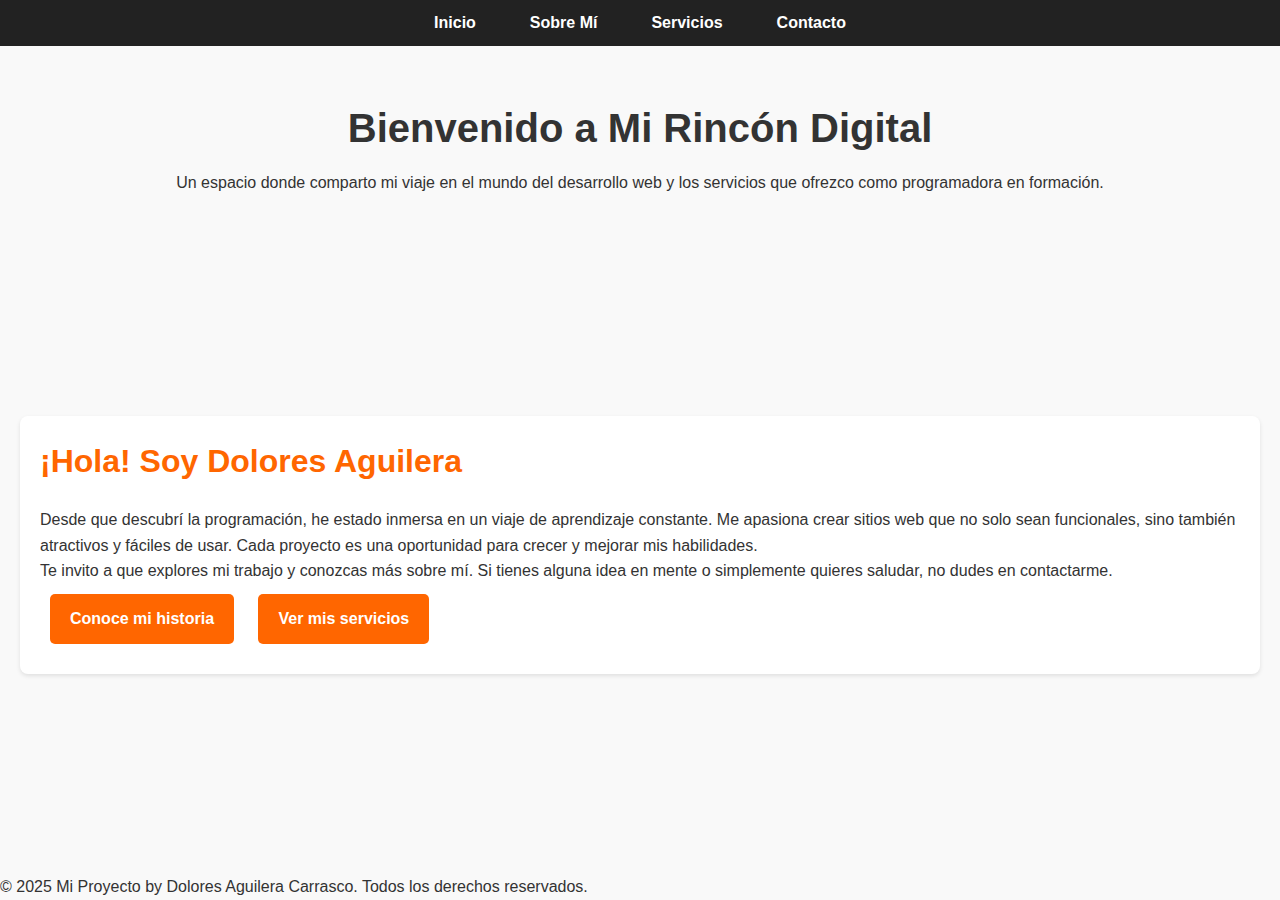
<file: index.html>
<!DOCTYPE html>
<html lang="es">
<head>
    <meta charset="UTF-8">
    <meta name="viewport" content="width=device-width, initial-scale=1.0">
    <title>Inicio - Mi Proyecto</title>
    <meta name="description" content="Conoce más sobre Mi Proyecto, mi historia, misión y valores.">
    <meta name="keywords" content="proyecto, pagina principal, pagina web">
    <meta name="author" content="Dolores Aguilera Carrasco">
    <link rel="stylesheet" href="css/styles.css">
</head>
<body>
    <nav>
        <ul>
            <li><a href="../index.html">Inicio</a></li>
            <li><a href="pages/about.html">Sobre Mí</a></li>
            <li><a href="pages/services.html">Servicios</a></li>
            <li><a href="pages/contact.html">Contacto</a></li>
        </ul>
    </nav>

    <header>
        <h1>Bienvenido a Mi Rincón Digital</h1>
        <p>Un espacio donde comparto mi viaje en el mundo del desarrollo web y los servicios que ofrezco como programadora en formación.</p>
    </header>

    <main>
        <section>
            <h2>¡Hola! Soy Dolores Aguilera</h2>
            <p>Desde que descubrí la programación, he estado inmersa en un viaje de aprendizaje constante. Me apasiona crear sitios web que no solo sean funcionales, sino también atractivos y fáciles de usar. Cada proyecto es una oportunidad para crecer y mejorar mis habilidades.</p>
            <p>Te invito a que explores mi trabajo y conozcas más sobre mí. Si tienes alguna idea en mente o simplemente quieres saludar, no dudes en contactarme.</p>
        <div class="cta-links">
            <a href="pages/about.html">Conoce mi historia</a>
            <a href="pages/services.html">Ver mis servicios</a>
        </div>
        </section>
    </main>
    <footer>
        <p>&copy; 2025 Mi Proyecto by Dolores Aguilera Carrasco. Todos los derechos reservados.</p>
    </footer>
</body>
</html>
</file>
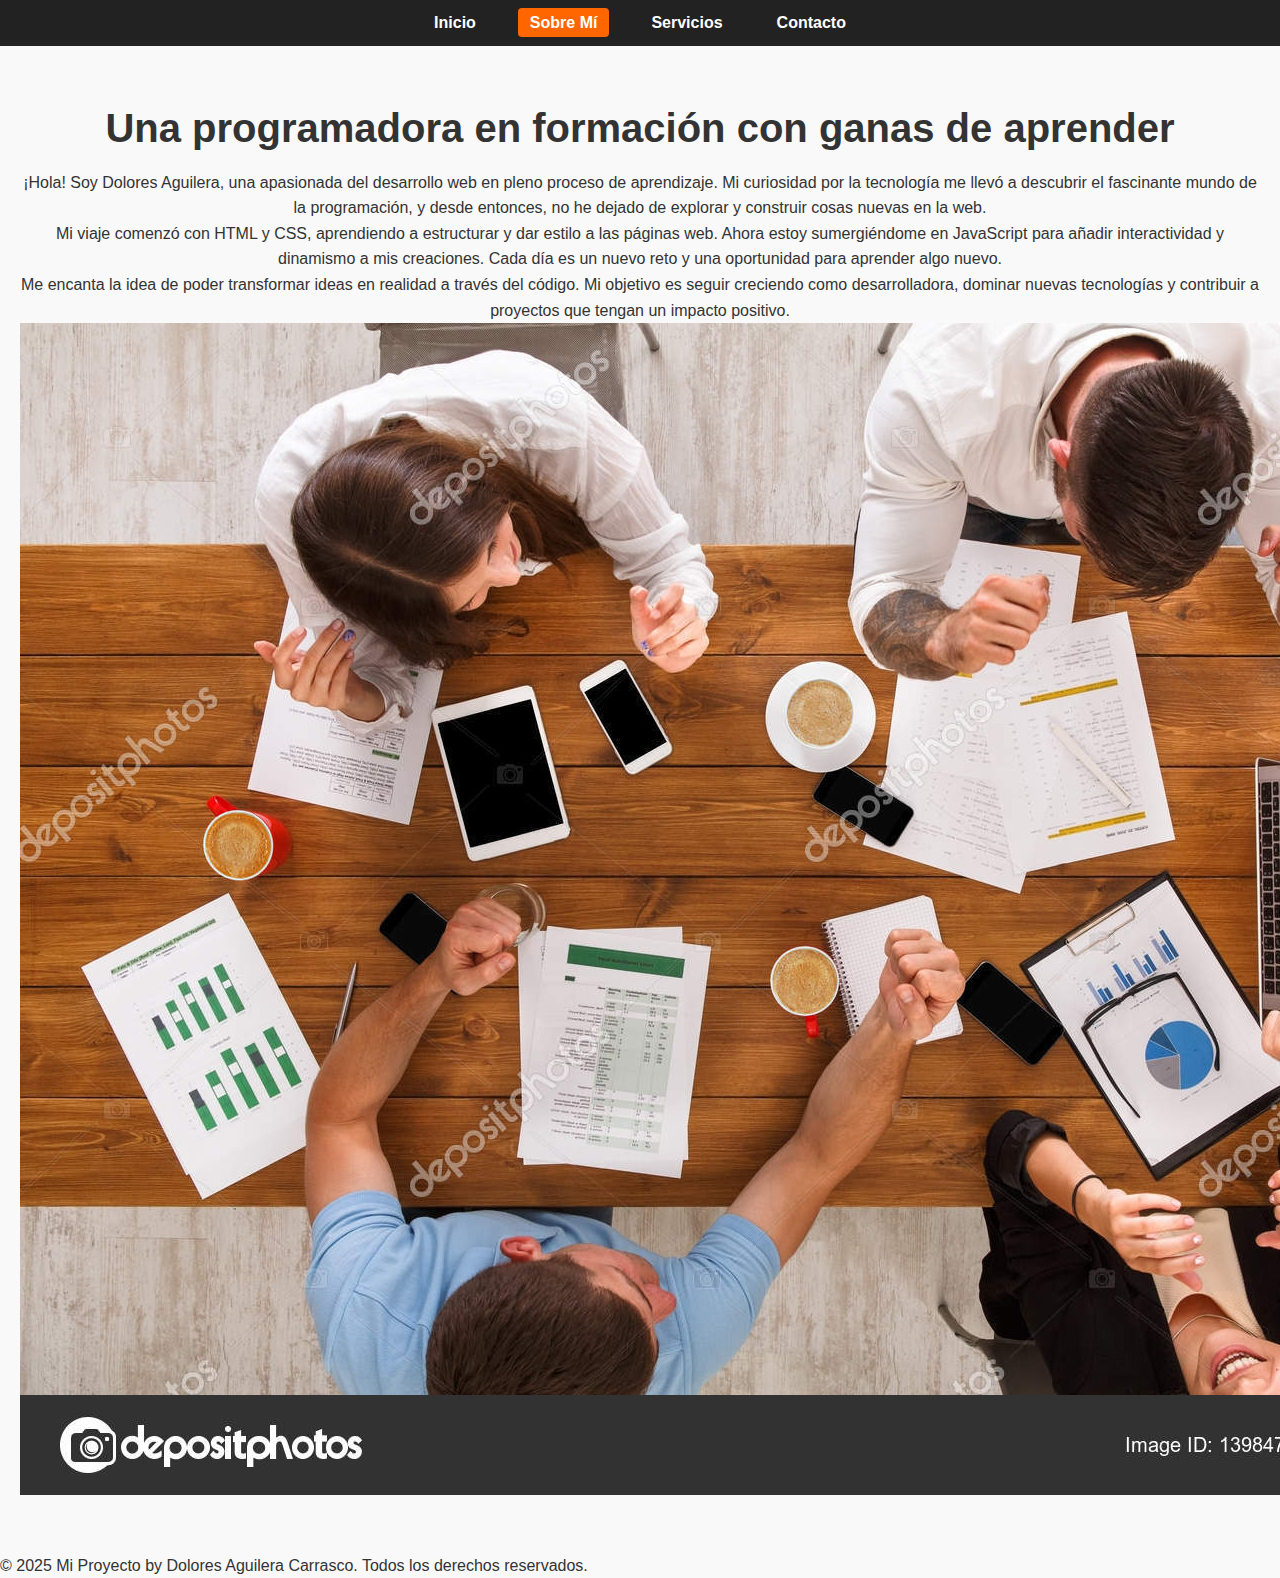
<file: pages/about.html>
<!DOCTYPE html>
<html lang="es">
<head>
    <meta charset="UTF-8">
    <meta name="viewport" content="width=device-width, initial-scale=1.0">
    <title>Sobre Mí</title>
    <meta name="description" content="Conoce más sobre Mi, mi historia, misión y valores.">
    <meta name="keywords" content="sobre mí, Dolores Aguilera, programacion, desarrollo web">
    <meta name="author" content="Dolores Aguilera Carrasco">
    <link rel="stylesheet" href="../css/styles.css">
</head>
<body>
    <nav>
        <ul>
            <li><a href="../index.html">Inicio</a></li>
            <li><a href="about.html" class="active">Sobre Mí</a></li>
            <li><a href="services.html">Servicios</a></li>
            <li><a href="contact.html">Contacto</a></li>
        </ul>
    </nav>

    <header>
        <h1>Una programadora en formación con ganas de aprender</h1>
        <p>¡Hola! Soy Dolores Aguilera, una apasionada del desarrollo web en pleno proceso de aprendizaje. Mi curiosidad por la tecnología me llevó a descubrir el fascinante mundo de la programación, y desde entonces, no he dejado de explorar y construir cosas nuevas en la web.</p>
        <p>Mi viaje comenzó con HTML y CSS, aprendiendo a estructurar y dar estilo a las páginas web. Ahora estoy sumergiéndome en JavaScript para añadir interactividad y dinamismo a mis creaciones. Cada día es un nuevo reto y una oportunidad para aprender algo nuevo.</p>
        <p>Me encanta la idea de poder transformar ideas en realidad a través del código. Mi objetivo es seguir creciendo como desarrolladora, dominar nuevas tecnologías y contribuir a proyectos que tengan un impacto positivo.</p>
        <img src="../images/grupo-personas-trabajando.webp" alt="Una persona trabajando en su ordenador" title="Yo, aprendiendo a programar">
    </header>
    <footer>
        <p>&copy; 2025 Mi Proyecto by Dolores Aguilera Carrasco. Todos los derechos reservados.</p>
    </footer>
</body>
</html>
</file>
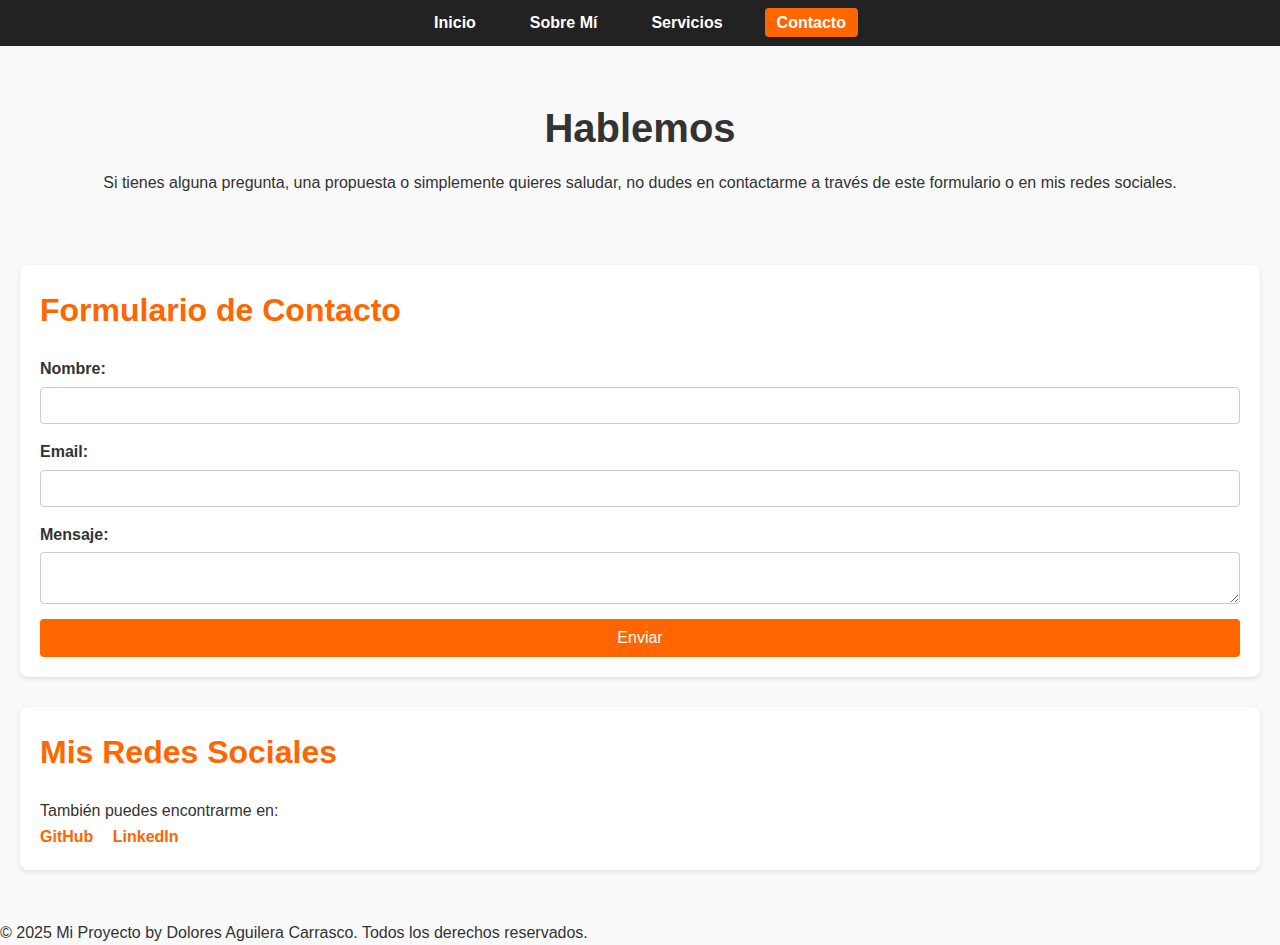
<file: pages/contact.html>
<!DOCTYPE html>
<html lang="es">
<head>
    <meta charset="UTF-8">
    <meta name="viewport" content="width=device-width, initial-scale=1.0">
    <title>Contacto - Mi proyecto</title>
    <meta name="description" content="Para contactar llamame.">
    <meta name="keywords" content="contacto, informacion, llamar">
    <meta name="author" content="Dolores Aguilera Carrasco">
    <link rel="stylesheet" href="../css/styles.css">
    <link rel="stylesheet" href="https://cdnjs.cloudflare.com/ajax/libs/font-awesome/6.5.2/css/all.min.css" integrity="sha512-SnH5WK+bZxgPHs44uWIX+LLJAJ9/2PkPKZ5QiAj6Ta86w+fsb2TkcmfRyVX3pBnMFcV7oQPJkl9QevSCWr3W6A==" crossorigin="anonymous" referrerpolicy="no-referrer" />
</head>
<body>
    <nav>
        <ul>
            <li><a href="../index.html">Inicio</a></li>
            <li><a href="about.html">Sobre Mí</a></li>
            <li><a href="services.html">Servicios</a></li>
            <li><a href="contact.html" class="active">Contacto</a></li>
        </ul>
    </nav>

    <header>
        <h1>Hablemos</h1>
        <p>Si tienes alguna pregunta, una propuesta o simplemente quieres saludar, no dudes en contactarme a través de este formulario o en mis redes sociales.</p>
    </header>

    <main>
        <section>
            <h2>Formulario de Contacto</h2>
            <form action="#" method="post">
                <label for="nombre">Nombre:</label>
                <input type="text" id="nombre" name="nombre" required>

                <label for="email">Email:</label>
                <input type="email" id="email" name="email" required>

                <label for="mensaje">Mensaje:</label>
                <textarea id="mensaje" name="mensaje" required></textarea>

                <button type="submit">Enviar</button>
            </form>
        </section>

        <section class="social-media-links">
            <h2>Mis Redes Sociales</h2>
            <p>También puedes encontrarme en:</p>
            <ul>
                <li><a href="https://github.com/Dolores281723" target="_blank"><i class="fa-brands fa-github"></i> GitHub</a></li>
                <li><a href="https://www.linkedin.com/feed/" target="_blank"><i class="fa-brands fa-linkedin"></i> LinkedIn</a></li>
            </ul>
        </section>
    </main>
    <footer>
        <p>&copy; 2025 Mi Proyecto by Dolores Aguilera Carrasco. Todos los derechos reservados.</p>
    </footer>
</body>
</html>
</file>
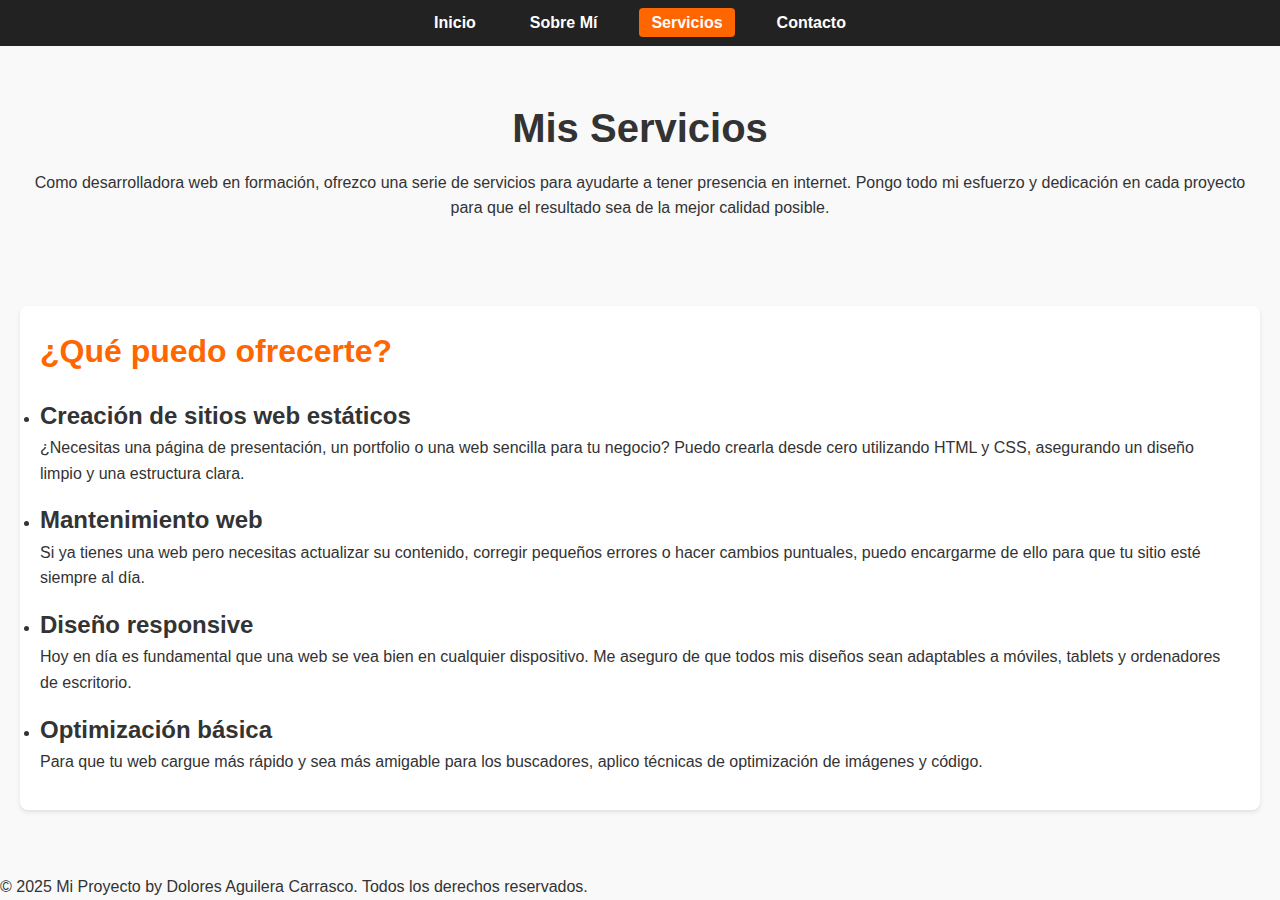
<file: pages/services.html>
<!DOCTYPE html>
<html lang="es">
<head>
    <meta charset="UTF-8">
    <meta name="viewport" content="width=device-width, initial-scale=1.0">
    <title>Servicios - Mi proyecto</title>
    <meta name="description" content="Ofrecemos amplios servicios.">
    <meta name="keywords" content="servicios, desarrollo web, marketing digital, diseño grafico">
    <meta name="author" content="Dolores Aguilera Carrasco">
    <link rel="stylesheet" href="../css/styles.css">
</head>
<body>
    <nav>
        <ul>
            <li><a href="../index.html">Inicio</a></li>
            <li><a href="about.html">Sobre Mí</a></li>
            <li><a href="services.html" class="active">Servicios</a></li>
            <li><a href="contact.html">Contacto</a></li>
        </ul>
    </nav>

    <header>
        <h1>Mis Servicios</h1>
        <p>Como desarrolladora web en formación, ofrezco una serie de servicios para ayudarte a tener presencia en internet. Pongo todo mi esfuerzo y dedicación en cada proyecto para que el resultado sea de la mejor calidad posible.</p>
    </header>

    <main>
        <section>
            <h2>¿Qué puedo ofrecerte?</h2>
            <ul class="services-list">
                <li>
                    <h3>Creación de sitios web estáticos</h3>
                    <p>¿Necesitas una página de presentación, un portfolio o una web sencilla para tu negocio? Puedo crearla desde cero utilizando HTML y CSS, asegurando un diseño limpio y una estructura clara.</p>
                </li>
                <li>
                    <h3>Mantenimiento web</h3>
                    <p>Si ya tienes una web pero necesitas actualizar su contenido, corregir pequeños errores o hacer cambios puntuales, puedo encargarme de ello para que tu sitio esté siempre al día.</p>
                </li>
                <li>
                    <h3>Diseño responsive</h3>
                    <p>Hoy en día es fundamental que una web se vea bien en cualquier dispositivo. Me aseguro de que todos mis diseños sean adaptables a móviles, tablets y ordenadores de escritorio.</p>
                </li>
                <li>
                    <h3>Optimización básica</h3>
                    <p>Para que tu web cargue más rápido y sea más amigable para los buscadores, aplico técnicas de optimización de imágenes y código.</p>
                </li>
            </ul>
        </section>
    </main>
    <footer>
        <p>&copy; 2025 Mi Proyecto by Dolores Aguilera Carrasco. Todos los derechos reservados.</p>
    </footer>
</body>
</html>
</file>
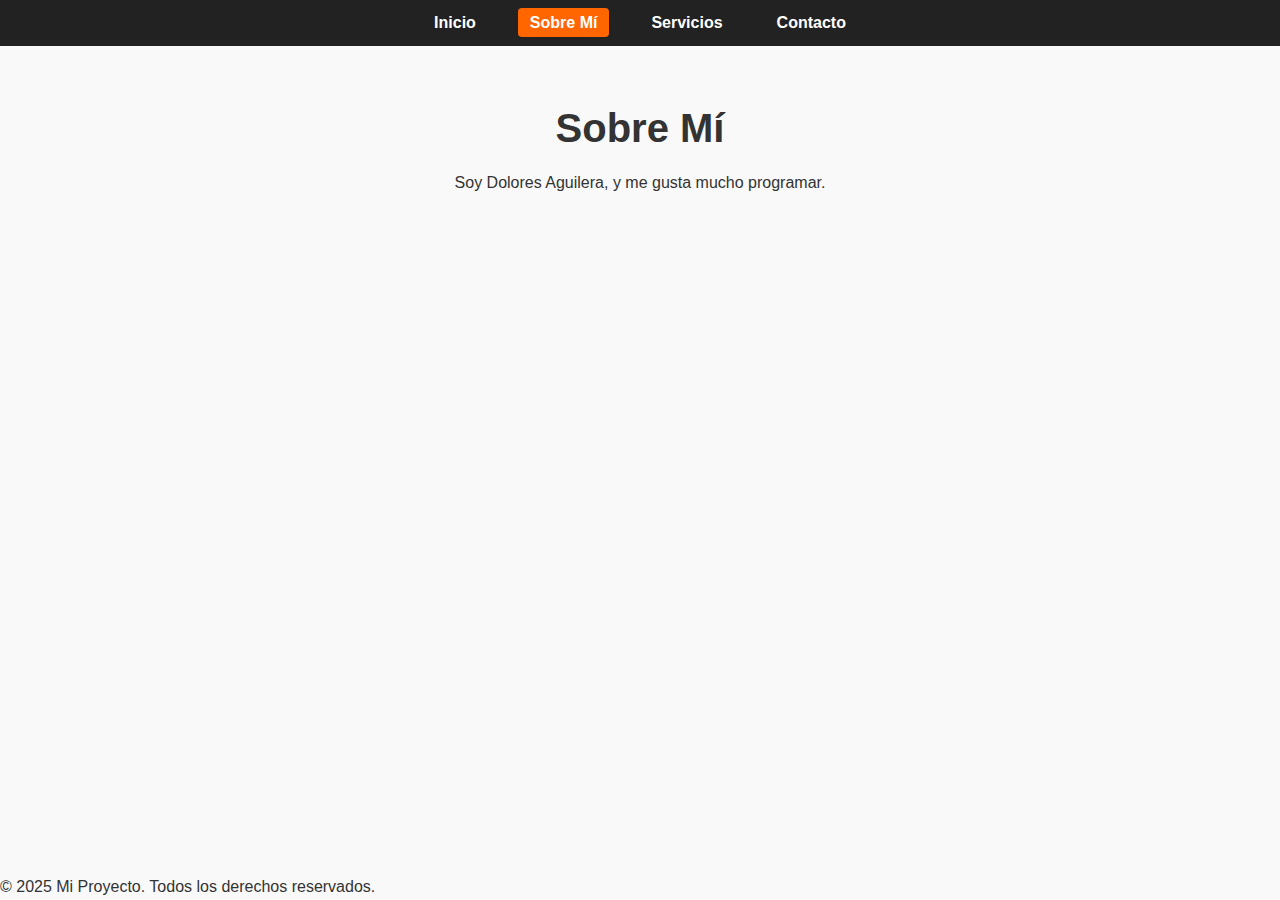
<file: paginas/about.html>
<!DOCTYPE html>
<html lang="es">
<head>
    <meta charset="UTF-8">
    <meta name="viewport" content="width=device-width, initial-scale=1.0">
    <title>Sobre Nosotros</title>
    <link rel="stylesheet" href="../css/styles.css">
</head>
<body>
    <nav>
        <ul>
            <li><a href="../index.html">Inicio</a></li>
            <li><a href="about.html" class="active">Sobre Mí</a></li>
            <li><a href="services.html">Servicios</a></li>
            <li><a href="contact.html">Contacto</a></li>
        </ul>
    </nav>

    <header>
        <h1>Sobre Mí</h1>
        <p>Soy Dolores Aguilera, y me gusta mucho programar.</p>
    </header>
    <footer>
        <p>&copy; 2025 Mi Proyecto. Todos los derechos reservados.</p>
    </footer>
</body>
</html>
</file>
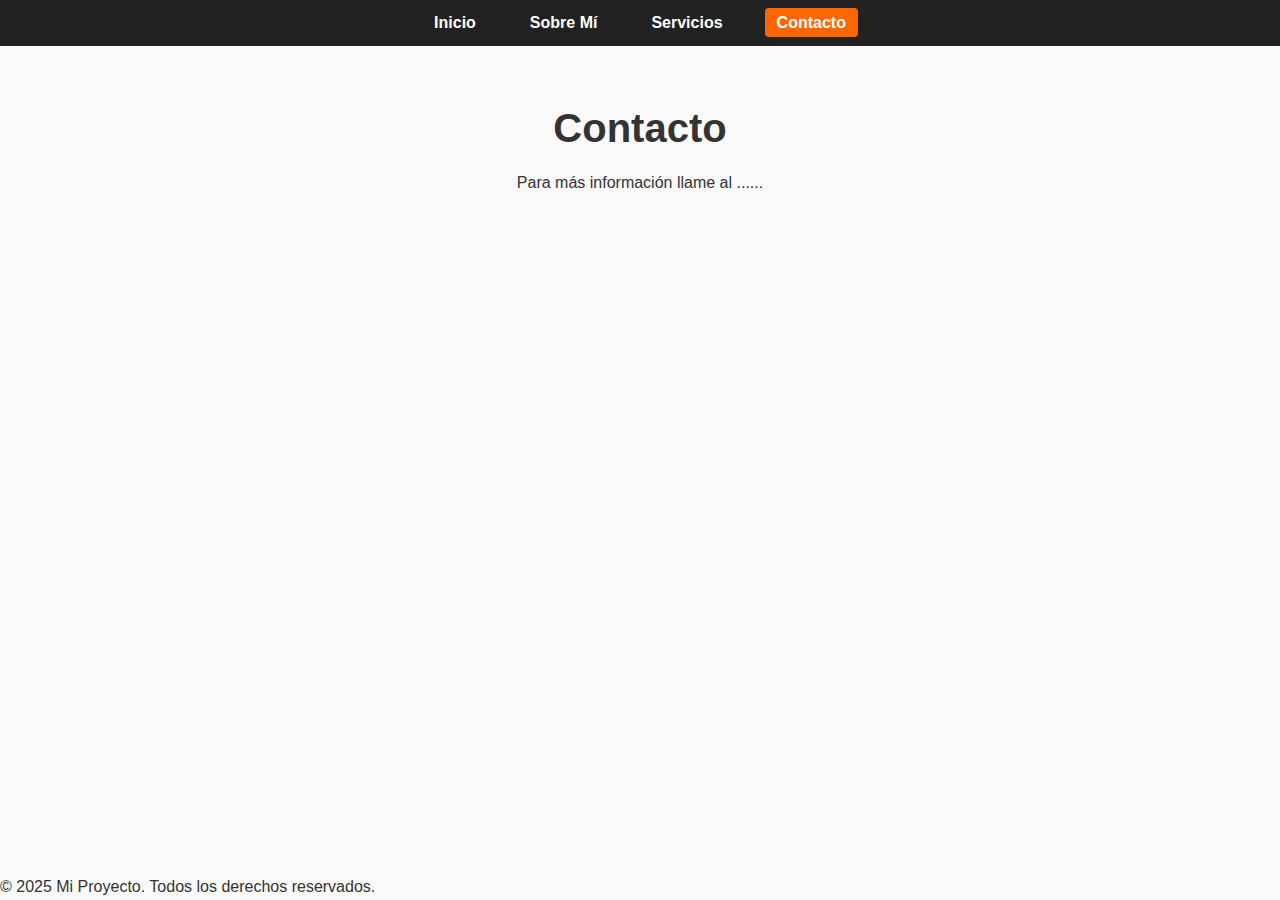
<file: paginas/contact.html>
<!DOCTYPE html>
<html lang="es">
<head>
    <meta charset="UTF-8">
    <meta name="viewport" content="width=device-width, initial-scale=1.0">
    <title>Contacto</title>
    <link rel="stylesheet" href="../css/styles.css">
</head>
<body>
    <nav>
        <ul>
            <li><a href="../index.html">Inicio</a></li>
            <li><a href="about.html">Sobre Mí</a></li>
            <li><a href="services.html">Servicios</a></li>
            <li><a href="contact.html" class="active">Contacto</a></li>
        </ul>
    </nav>

    <header>
        <h1>Contacto</h1>
        <p>Para más información llame al ......</p>
    </header>
    <footer>
        <p>&copy; 2025 Mi Proyecto. Todos los derechos reservados.</p>
    </footer>
</body>
</html>
</file>
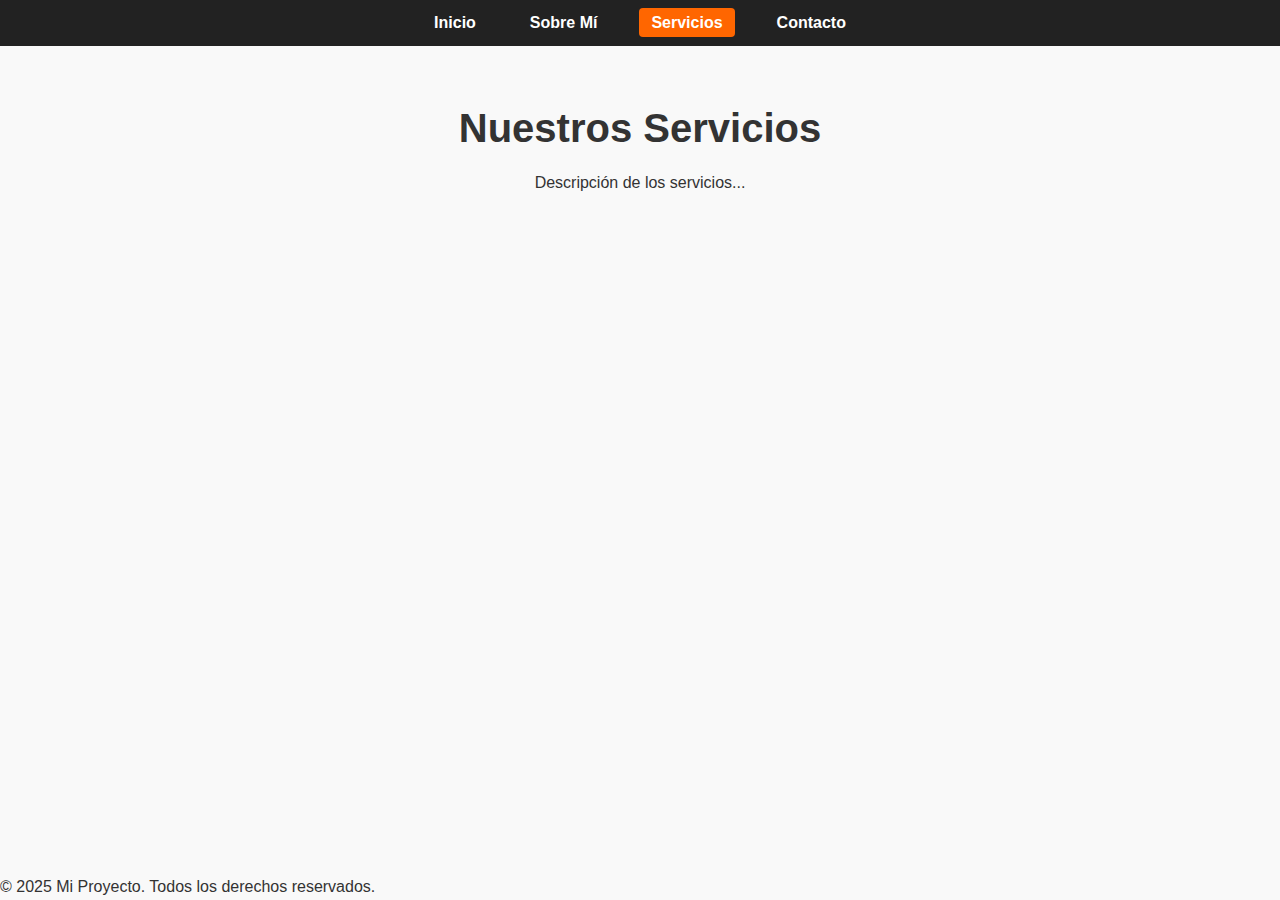
<file: paginas/services.html>
<!DOCTYPE html>
<html lang="es">
<head>
    <meta charset="UTF-8">
    <meta name="viewport" content="width=device-width, initial-scale=1.0">
    <title>Servicios</title>
    <link rel="stylesheet" href="../css/styles.css">
</head>
<body>
    <nav>
        <ul>
            <li><a href="../index.html">Inicio</a></li>
            <li><a href="about.html">Sobre Mí</a></li>
            <li><a href="services.html" class="active">Servicios</a></li>
            <li><a href="contact.html">Contacto</a></li>
        </ul>
    </nav>

    <header>
        <h1>Nuestros Servicios</h1>
        <p>Descripción de los servicios...</p>
    </header>
    <footer>
        <p>&copy; 2025 Mi Proyecto. Todos los derechos reservados.</p>
    </footer>
</body>
</html>
</file>
<file: css/styles.css>
/* Reset básico */
* {
    margin: 0;
    padding: 0;
    box-sizing: border-box;
}

/* Tipografía y colores */
body {
    font-family: Arial, Helvetica, sans-serif;
    background-color: #f9f9f9;
    color: #333;
    line-height: 1.6;
    display: flex;
    flex-direction: column;
    min-height: 100vh;
}

/* Menú de navegación */
nav {
    background-color: #222;
    padding: 10px;
}

nav ul {
    list-style: none;
    display: flex;
    justify-content: center;
}

nav ul li {
    margin: 0 15px;
}

nav ul li a {
    color: #fff;
    text-decoration: none;
    font-weight: bold;
    padding: 6px 12px;
    border-radius: 4px;
}

nav ul li a:hover,
nav ul li a.active {
    background-color: #ff6600;
}

/* Encabezados */
header {
    text-align: center;
    padding: 50px 20px;
    flex: 1; /* Para empujar el footer hacia abajo */
}

header h1 {
    font-size: 2.5rem;
    margin-bottom: 10px;
}

/* Estilos para el contenido principal */
main {
    padding: 20px;
    flex: 1;
}

section {
    margin-bottom: 30px;
    background-color: #fff;
    padding: 20px;
    border-radius: 8px;
    box-shadow: 0 2px 4px rgba(0,0,0,0.1);
}

section h2 {
    font-size: 2rem;
    margin-bottom: 20px;
    color: #ff6600;
}

/* Estilos para el formulario de contacto */
form {
    display: flex;
    flex-direction: column;
}

form label {
    margin-bottom: 5px;
    font-weight: bold;
}

form input,
form textarea {
    padding: 10px;
    margin-bottom: 15px;
    border: 1px solid #ccc;
    border-radius: 4px;
}

form button {
    background-color: #ff6600;
    color: #fff;
    padding: 10px 15px;
    border: none;
    border-radius: 4px;
    cursor: pointer;
    font-size: 1rem;
}

form button:hover {
    background-color: #e65c00;
}

/* Estilos para los enlaces de llamada a la acción */
.cta-links a {
    display: inline-block;
    margin: 10px;
    padding: 12px 20px;
    background-color: #ff6600;
    color: #fff;
    text-decoration: none;
    border-radius: 5px;
    font-weight: bold;
}

.cta-links a:hover {
    background-color: #e65c00;
}

/* Estilos para la lista de servicios */
.services-list li {
    margin-bottom: 15px;
}

.services-list h3 {
    font-size: 1.5rem;
    color: #333;
}

/* Estilos para las redes sociales */
.social-media-links ul {
    list-style: none;
    padding: 0;
}

.social-media-links li {
    display: inline-block;
    margin-right: 15px;
}

.social-media-links a {
    text-decoration: none;
    color: #ff6600;
    font-weight: bold;
}
</file>
